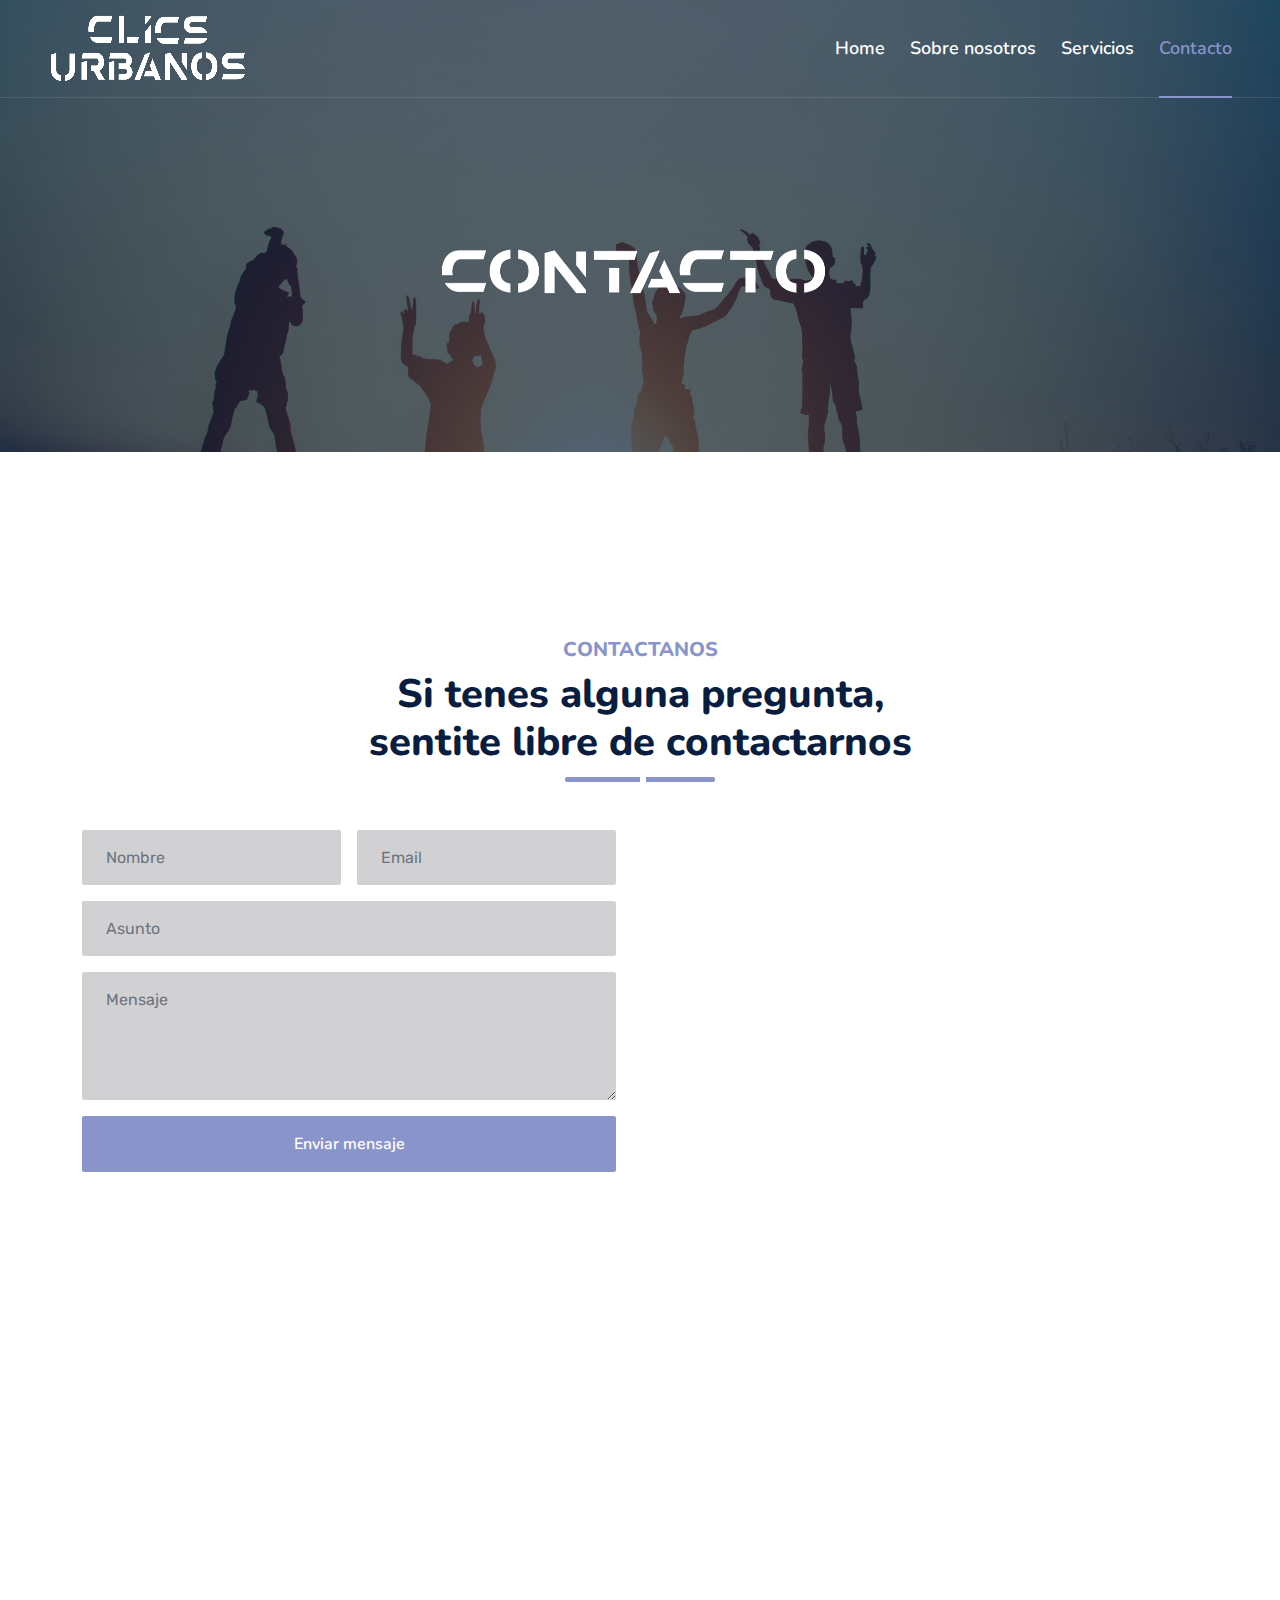
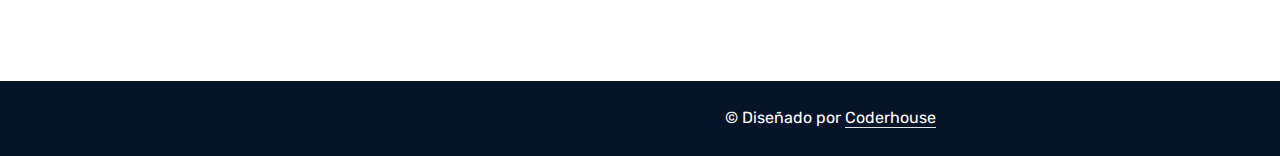
<file: contact.html>
<!DOCTYPE html>
<html lang="es">

<head>
    <meta charset="utf-8">
    <title>Clics Urbanos</title>
    <meta content="width=device-width, initial-scale=1.0" name="viewport">
    <meta content="clics urbanos" name="keywords">
    <meta content="clics urbanos" name="description">

    <!-- Favicon -->
    <link href="img/favicon.ico" rel="icon">

    <!-- Google Web Fonts -->
    <link rel="preconnect" href="https://fonts.googleapis.com">
    <link rel="preconnect" href="https://fonts.gstatic.com" crossorigin>
    <link href="https://fonts.googleapis.com/css2?family=Nunito:wght@400;600;700;800&family=Rubik:wght@400;500;600;700&display=swap" rel="stylesheet">

    <!-- Icon Font Stylesheet -->
    <link href="https://cdnjs.cloudflare.com/ajax/libs/font-awesome/5.10.0/css/all.min.css" rel="stylesheet">
    <link href="https://cdn.jsdelivr.net/npm/bootstrap-icons@1.4.1/font/bootstrap-icons.css" rel="stylesheet">

    <!-- Libraries Stylesheet -->
    <link href="lib/owlcarousel/assets/owl.carousel.min.css" rel="stylesheet">
    <link href="lib/animate/animate.min.css" rel="stylesheet">

    <!-- Customized Bootstrap Stylesheet -->
    <link href="css/bootstrap.min.css" rel="stylesheet">

    <!-- Template Stylesheet -->
    <link href="css/style.css" rel="stylesheet">
</head>

<body>
    <!-- Navbar Start -->
    <div class="container-fluid position-relative p-0">
        <nav class="navbar navbar-expand-lg navbar-dark px-5 py-3 py-lg-0">
            <a href="index.html" class="navbar-brand p-0">
                <h1 class="m-0"><img src="img/clics_urbanos_blanco.png" alt="" width="" height="76"/></h1>
            </a>
            <button class="navbar-toggler" type="button" data-bs-toggle="collapse" data-bs-target="#navbarCollapse">
                <span class="fa fa-bars"></span>
            </button>
            <div class="collapse navbar-collapse" id="navbarCollapse">
                <div class="navbar-nav ms-auto py-0">
                    <a href="index.html" class="nav-item nav-link">Home</a>
                    <a href="about.html" class="nav-item nav-link">Sobre nosotros</a>
                    <a href="service.html" class="nav-item nav-link">Servicios</a>
                    <a href="contact.html" class="nav-item nav-link active">Contacto</a>
                </div>
            </div>
        </nav>

        <div class="container-fluid bg-primary py-5 bg-header" style="margin-bottom: 90px;">
            <div class="row py-5">
                <div class="col-12 pt-lg-5 mt-lg-5 text-center">
                    <h1 class="display-4 text-white animated zoomIn"><img src="img/titulo_contacto.png" alt="" /></h1>
                    <!--a href="" class="h5 text-white"></a-->
                    <!--i class="far fa-circle text-white px-2"></i>
                    <a href="" class="h5 text-white">Contact</a-->
                </div>
            </div>
        </div>
    </div>
    <!-- Navbar End -->


    <!-- Full Screen Search Start -->
    <div class="modal fade" id="searchModal" tabindex="-1">
        <div class="modal-dialog modal-fullscreen">
            <div class="modal-content" style="background: rgba(9, 30, 62, .7);">
                <div class="modal-header border-0">
                    <button type="button" class="btn bg-white btn-close" data-bs-dismiss="modal" aria-label="Close"></button>
                </div>
                <div class="modal-body d-flex align-items-center justify-content-center">
                    <div class="input-group" style="max-width: 600px;">
                        <input type="text" class="form-control bg-transparent border-primary p-3" placeholder="Type search keyword">
                        <button class="btn btn-primary px-4"><i class="bi bi-search"></i></button>
                    </div>
                </div>
            </div>
        </div>
    </div>
    <!-- Full Screen Search End -->


    <!-- Contact Start -->
    <div class="container-fluid py-5 wow fadeInUp" data-wow-delay="0.1s">
        <div class="container py-5">
            <div class="section-title text-center position-relative pb-3 mb-5 mx-auto" style="max-width: 600px;">
                <h5 class="fw-bold text-primary text-uppercase">Contactanos</h5>
                <h1 class="mb-0">Si tenes alguna pregunta, sentite libre de contactarnos</h1>
            </div>
            <div class="row g-5">
                <div class="col-lg-6 wow slideInUp" data-wow-delay="0.3s">
                    <form>
                        <div class="row g-3">
                            <div class="col-md-6">
                                <input type="text" class="form-control border-0 bg-light px-4" placeholder="Nombre" style="height: 55px;">
                            </div>
                            <div class="col-md-6">
                                <input type="email" class="form-control border-0 bg-light px-4" placeholder="Email" style="height: 55px;">
                            </div>
                            <div class="col-12">
                                <input type="text" class="form-control border-0 bg-light px-4" placeholder="Asunto" style="height: 55px;">
                            </div>
                            <div class="col-12">
                                <textarea class="form-control border-0 bg-light px-4 py-3" rows="4" placeholder="Mensaje"></textarea>
                            </div>
                            <div class="col-12">
                                <button class="btn btn-primary w-100 py-3" type="submit">Enviar mensaje</button>
                            </div>
                        </div>
                    </form>
                </div>
                <div class="col-lg-6 wow slideInUp" data-wow-delay="0.6s">
                    <iframe class="position-relative rounded w-100 h-100"
                        src="https://www.google.com/maps/embed?pb=!1m18!1m12!1m3!1d105073.26483354541!2d-58.503338257177!3d-34.61580373622604!2m3!1f0!2f0!3f0!3m2!1i1024!2i768!4f13.1!3m3!1m2!1s0x95bcca3b4ef90cbd%3A0xa0b3812e88e88e87!2sBuenos%20Aires%2C%20CABA!5e0!3m2!1ses-419!2sar!4v1652445686295!5m2!1ses-419!2sar"
                        frameborder="0" style="min-height: 350px; border:0;" allowfullscreen="" aria-hidden="false"
                        tabindex="0"></iframe>

                        
                </div>
            </div>
        </div>
    </div>
    <!-- Contact End -->

<!-- Footer Start -->
<div class="container-fluid bg-dark text-light mt-5 wow fadeInUp" data-wow-delay="0.1s">
    <div class="container">
        <div class="row gx-5">
            <div class="col-lg-4 col-md-6 footer-about">
                <div class="d-flex flex-column align-items-center justify-content-center text-center h-100 p-4">
                    <a href="index.html" class="navbar-brand">
                        <h1 class="m-0 text-white"><img src="img/clics_urbanos_blanco.png" alt="" width="" height="76"/></h1>
                    </a>
                    <p class="mt-3 mb-4">Somos una agencia de comunicación que trabaja en la planificación de campañas comunicacionales.</p>
                    <form action="">
                        <div class="input-group">
                            <input type="text" class="form-control border-white p-3" placeholder="Email">
                            <button class="btn btn-dark">Suscribirse</button>
                        </div>
                    </form>
                </div>
            </div>
            <div class="col-lg-8 col-md-6">
                <div class="row gx-5">
                    <div class="col-lg-4 col-md-12 pt-5 mb-5">
                        <div class="section-title section-title-sm position-relative pb-3 mb-4">
                            <h3 class="text-light mb-0">Oficinas</h3>
                        </div>
                        <div class="d-flex mb-2">
                            <i class="bi bi-geo-alt text-primary me-2"></i>
                            <p class="mb-0">Buenos Aires, Argentina</p>
                        </div>
                        <div class="d-flex mb-2">
                            <i class="bi bi-envelope-open text-primary me-2"></i>
                            <p class="mb-0">clicsurbanos@gmail.com</p>
                        </div>
                        <div class="d-flex mb-2">
                            <i class="bi bi-telephone text-primary me-2"></i>
                            <p class="mb-0">+54 9 221 481 9462</p>
                        </div>
                        <div class="d-flex mb-2">
                            <i class="bi bi-telephone text-primary me-2"></i>
                            <p class="mb-0">+54 9 280 457 7065</p>
                        </div>
                        <div class="d-flex mt-4">
                            <a class="btn btn-primary btn-square me-2" href="#"><i class="fab fa-twitter fw-normal"></i></a>
                            <a class="btn btn-primary btn-square me-2" href="#"><i class="fab fa-facebook-f fw-normal"></i></a>
                            <a class="btn btn-primary btn-square me-2" href="#"><i class="fab fa-linkedin-in fw-normal"></i></a>
                            <a class="btn btn-primary btn-square" href="#"><i class="fab fa-instagram fw-normal"></i></a>
                        </div>
                    </div>
                    <div class="col-lg-4 col-md-12 pt-0 pt-lg-5 mb-5">
                        <div class="section-title section-title-sm position-relative pb-3 mb-4">
                            <h3 class="text-light mb-0">Explorar</h3>
                        </div>
                        <div class="link-animated d-flex flex-column justify-content-start">
                            <a class="text-light mb-2" href="#"><i class="bi bi-arrow-right text-primary me-2"></i>Home</a>
                            <a class="text-light mb-2" href="#"><i class="bi bi-arrow-right text-primary me-2"></i>Sobre nosotros</a>
                            <a class="text-light mb-2" href="#"><i class="bi bi-arrow-right text-primary me-2"></i>Servicios</a>
                            <a class="text-light mb-2" href="#"><i class="bi bi-arrow-right text-primary me-2"></i>Contacto</a>
                        </div>
                    </div>
                </div>
            </div>
        </div>
    </div>
</div>
<div class="container-fluid text-white" style="background: #061429;">
    <div class="container text-center">
        <div class="row justify-content-end">
            <div class="col-lg-8 col-md-6">
                <div class="d-flex align-items-center justify-content-center" style="height: 75px;">
                    <p class="mb-0">&copy; Diseñado por <a class="text-white border-bottom" href="#">Coderhouse</a></p>
                </div>
            </div>
        </div>
    </div>
</div>
<!-- Footer End -->


    <!-- Back to Top -->
    <a href="#" class="btn btn-lg btn-primary btn-lg-square rounded back-to-top"><i class="bi bi-arrow-up"></i></a>


    <!-- JavaScript Libraries -->
    <script src="https://code.jquery.com/jquery-3.4.1.min.js"></script>
    <script src="https://cdn.jsdelivr.net/npm/bootstrap@5.0.0/dist/js/bootstrap.bundle.min.js"></script>
    <script src="lib/wow/wow.min.js"></script>
    <script src="lib/easing/easing.min.js"></script>
    <script src="lib/waypoints/waypoints.min.js"></script>
    <script src="lib/counterup/counterup.min.js"></script>
    <script src="lib/owlcarousel/owl.carousel.min.js"></script>

    <!-- Template Javascript -->
    <script src="js/main.js"></script>
</body>

</html>
</file>
<file: css/style.css>
/********** Template CSS **********/
:root {
    --primary: #8994ca;
    --secondary: #18365c;
    --light: #ffffff;
    --dark: #000000;
}


/*** Spinner ***/
.spinner {
    width: 40px;
    height: 40px;
    background: var(--primary);
    margin: 100px auto;
    -webkit-animation: sk-rotateplane 1.2s infinite ease-in-out;
    animation: sk-rotateplane 1.2s infinite ease-in-out;
}

@-webkit-keyframes sk-rotateplane {
    0% {
        -webkit-transform: perspective(120px)
    }
    50% {
        -webkit-transform: perspective(120px) rotateY(180deg)
    }
    100% {
        -webkit-transform: perspective(120px) rotateY(180deg) rotateX(180deg)
    }
}

@keyframes sk-rotateplane {
    0% {
        transform: perspective(120px) rotateX(0deg) rotateY(0deg);
        -webkit-transform: perspective(120px) rotateX(0deg) rotateY(0deg)
    }
    50% {
        transform: perspective(120px) rotateX(-180.1deg) rotateY(0deg);
        -webkit-transform: perspective(120px) rotateX(-180.1deg) rotateY(0deg)
    }
    100% {
        transform: perspective(120px) rotateX(-180deg) rotateY(-179.9deg);
        -webkit-transform: perspective(120px) rotateX(-180deg) rotateY(-179.9deg);
    }
}

#spinner {
    opacity: 0;
    visibility: hidden;
    transition: opacity .5s ease-out, visibility 0s linear .5s;
    z-index: 99999;
}

#spinner.show {
    transition: opacity .5s ease-out, visibility 0s linear 0s;
    visibility: visible;
    opacity: 1;
}


/*** Heading ***/
h1,
h2,
.fw-bold {
    font-weight: 800 !important;
}

h3,
h4,
.fw-semi-bold {
    font-weight: 700 !important;
}

h5,
h6,
.fw-medium {
    font-weight: 600 !important;
}

/*** Footer ***/
.footer-about {
    background-color: #8994ca;
}

.text-primary {
    color: #8994ca !important;
}

/*** Button ***/
.btn {
    font-family: 'Nunito', sans-serif;
    font-weight: 600;
    transition: .5s;
}

.btn-primary,
.btn-secondary {
    color: #FFFFFF;
    box-shadow: inset 0 0 0 50px transparent;
    background-color:#8994ca;
    border: #8994ca;
}

.btn-primary:hover {
    box-shadow: inset 0 0 0 0 var(--secondary);
    color: #FFFFFF;
    box-shadow: inset 0 0 0 50px transparent;
    background-color: var(--secondary);
    border-color: #8994ca 1px;
}

.btn-secondary:hover {
    box-shadow: inset 0 0 0 0 var(--secondary);
    color: #FFFFFF;
    box-shadow: inset 0 0 0 50px transparent;
    background-color: var(--secondary);
    border-color: #8994ca 1px;
}

.btn-primary::after{
    color:#8994ca;
    box-shadow: inset 0 0 0 50px transparent;
    background-color:#FFFFFF;
    border-color: #8994ca 1px;
}

.btn-secondary::after{
    color:#8994ca;
    box-shadow: inset 0 0 0 50px transparent;
    background-color:#FFFFFF;
    border-color: #8994ca 1px;
}

.btn-primary:active{
    color:var(--secondary);
    box-shadow: inset 0 0 0 50px transparent;
    background-color:#FFFFFF;
    border-color: var(--secondary);
}

.btn-secondary:active{
    color:var(--secondary);
    box-shadow: inset 0 0 0 50px transparent;
    background-color:#FFFFFF;
    border-color: var(--secondary);
}

.btn-square {
    width: 36px;
    height: 36px;
}

.btn-sm-square {
    width: 30px;
    height: 30px;
}

.btn-lg-square {
    width: 48px;
    height: 48px;
}

.btn-square,
.btn-sm-square,
.btn-lg-square {
    padding-left: 0;
    padding-right: 0;
    text-align: center;
}


/*** Navbar ***/
.navbar-dark .navbar-nav .nav-link {
    font-family: 'Nunito', sans-serif;
    position: relative;
    margin-left: 25px;
    padding: 35px 0;
    color: #FFFFFF;
    font-size: 18px;
    font-weight: 600;
    outline: none;
    transition: .5s;
    
}

.sticky-top.navbar-dark .navbar-nav .nav-link {
    padding: 20px 0;
    color: var(--light);
    
}

.navbar-dark .navbar-nav .nav-link:hover,
.navbar-dark .navbar-nav .nav-link.active {
    color: var(--primary);
}

.navbar-dark .navbar-brand h1 {
    color: #FFFFFF;
}

.navbar-dark .navbar-toggler {
    color: var(--primary) !important;
    border-color: var(--primary) !important;
}

@media (max-width: 991.98px) {
    .sticky-top.navbar-dark {
        position: relative;
        background: var(--secondary);
    }

    .navbar-dark .navbar-nav .nav-link,
    .navbar-dark .navbar-nav .nav-link.show,
    .sticky-top.navbar-dark .navbar-nav .nav-link {
        padding: 10px 0;
        color: var(--light);
    }

    .navbar-dark .navbar-brand h1 {
        color: var(--primary);
    }
}

@media (min-width: 992px) {
    .navbar-dark {
        position: absolute;
        width: 100%;
        top: 0;
        left: 0;
        border-bottom: 1px solid rgba(256, 256, 256, .1);
        z-index: 999;
    }
    
    .sticky-top.navbar-dark {
        position: fixed;
        background: var(--secondary);
    }

    .navbar-dark .navbar-nav .nav-link::before {
        position: absolute;
        content: "";
        width: 0;
        height: 2px;
        bottom: -1px;
        left: 50%;
        background: var(--primary);
        transition: .5s;
    }

    .navbar-dark .navbar-nav .nav-link:hover::before,
    .navbar-dark .navbar-nav .nav-link.active::before {
        width: 100%;
        left: 0;
    }

    .navbar-dark .navbar-nav .nav-link.nav-contact::before {
        display: none;
    }

    .sticky-top.navbar-dark .navbar-brand h1 {
        color: var(--primary);
    }
}


/*** Carousel ***/
.carousel-caption {
    top: 0;
    left: 0;
    right: 0;
    bottom: 0;
    background: rgba(9, 30, 62, .7);
    z-index: 1;
}

@media (max-width: 576px) {
    .carousel-caption h5 {
        font-size: 14px;
        font-weight: 500 !important;
    }

    .carousel-caption h1 {
        font-size: 30px;
        font-weight: 600 !important;
    }
}

.carousel-control-prev,
.carousel-control-next {
    width: 10%;
}

.carousel-control-prev-icon,
.carousel-control-next-icon {
    width: 3rem;
    height: 3rem;
}


/*** Section Title ***/
.section-title::before {
    position: absolute;
    content: "";
    width: 150px;
    height: 5px;
    left: 0;
    bottom: 0;
    background: var(--primary);
    border-radius: 2px;
}

.section-title.text-center::before {
    left: 50%;
    margin-left: -75px;
}

.section-title.section-title-sm::before {
    width: 90px;
    height: 3px;
}

.section-title::after {
    position: absolute;
    content: "";
    width: 6px;
    height: 5px;
    bottom: 0px;
    background: #FFFFFF;
    -webkit-animation: section-title-run 5s infinite linear;
    animation: section-title-run 5s infinite linear;
}

.section-title.section-title-sm::after {
    width: 4px;
    height: 3px;
}

.section-title.text-center::after {
    -webkit-animation: section-title-run-center 5s infinite linear;
    animation: section-title-run-center 5s infinite linear;
}

.section-title.section-title-sm::after {
    -webkit-animation: section-title-run-sm 5s infinite linear;
    animation: section-title-run-sm 5s infinite linear;
}

@-webkit-keyframes section-title-run {
    0% {left: 0; } 50% { left : 145px; } 100% { left: 0; }
}

@-webkit-keyframes section-title-run-center {
    0% { left: 50%; margin-left: -75px; } 50% { left : 50%; margin-left: 45px; } 100% { left: 50%; margin-left: -75px; }
}

@-webkit-keyframes section-title-run-sm {
    0% {left: 0; } 50% { left : 85px; } 100% { left: 0; }
}


/*** Service ***/
.service-item {
    position: relative;
    height: 300px;
    padding: 0 30px;
    transition: .5s;
}

.service-item .service-icon {
    margin-bottom: 30px;
    width: 60px;
    height: 60px;
    display: flex;
    align-items: center;
    justify-content: center;
    background: var(--primary);
    border-radius: 2px;
    transform: rotate(-45deg);
}

.service-item .service-icon i {
    transform: rotate(45deg);
}

.service-item a.btn {
    position: absolute;
    width: 60px;
    bottom: -48px;
    left: 50%;
    margin-left: -30px;
    opacity: 0;
}

.service-item:hover a.btn {
    bottom: -24px;
    opacity: 1;
}


/*** Testimonial ***/
.testimonial-carousel .owl-dots {
    margin-top: 15px;
    display: flex;
    align-items: flex-end;
    justify-content: center;
}

.testimonial-carousel .owl-dot {
    position: relative;
    display: inline-block;
    margin: 0 5px;
    width: 15px;
    height: 15px;
    background: #DDDDDD;
    border-radius: 2px;
    transition: .5s;
}

.testimonial-carousel .owl-dot.active {
    width: 30px;
    background: var(--primary);
}

.testimonial-carousel .owl-item.center {
    position: relative;
    z-index: 1;
}

.testimonial-carousel .owl-item .testimonial-item {
    transition: .5s;
}

.testimonial-carousel .owl-item.center .testimonial-item {
    background: #FFFFFF !important;
    box-shadow: 0 0 30px #DDDDDD;
}


/*** Team ***/
.team-item {
    transition: .5s;
}

.team-social {
    position: absolute;
    width: 100%;
    height: 100%;
    top: 0;
    left: 0;
    display: flex;
    align-items: center;
    justify-content: center;
    transition: .5s;
}

.team-social a.btn {
    position: relative;
    margin: 0 3px;
    margin-top: 100px;
    opacity: 0;
}

.team-item:hover {
    box-shadow: 0 0 30px #DDDDDD;
}

.team-item:hover .team-social {
    background: rgba(9, 30, 62, .7);
}

.team-item:hover .team-social a.btn:first-child {
    opacity: 1;
    margin-top: 0;
    transition: .3s 0s;
}

.team-item:hover .team-social a.btn:nth-child(2) {
    opacity: 1;
    margin-top: 0;
    transition: .3s .05s;
}

.team-item:hover .team-social a.btn:nth-child(3) {
    opacity: 1;
    margin-top: 0;
    transition: .3s .1s;
}

.team-item:hover .team-social a.btn:nth-child(4) {
    opacity: 1;
    margin-top: 0;
    transition: .3s .15s;
}

.team-item .team-img img,
.blog-item .blog-img img  {
    transition: .5s;
}

.team-item:hover .team-img img,
.blog-item:hover .blog-img img {
    transform: scale(1.15);
}


.bg-light {
    background-color: #d1d1d4 !important;
}


/*** Miscellaneous ***/
@media (min-width: 991.98px) {
    .facts {
        position: relative;
        margin-top: -75px;
        z-index: 1;
    }
}

.back-to-top {
    position: fixed;
    display: none;
    right: 45px;
    bottom: 45px;
    z-index: 99;
}

.bg-header {
    background: linear-gradient(rgba(9, 30, 62, .7), rgba(9, 30, 62, .7)), url(../img/carousel-1.jpg) center center no-repeat;
    background-size: cover;
}

/*.link-animated a {
    transition: .5s;
}

.link-animated a:hover {
    padding-left: 10px;
}*/

@media (min-width: 767.98px) {
    .footer-about {
        margin-bottom: -75px;
    }
}
</file>
